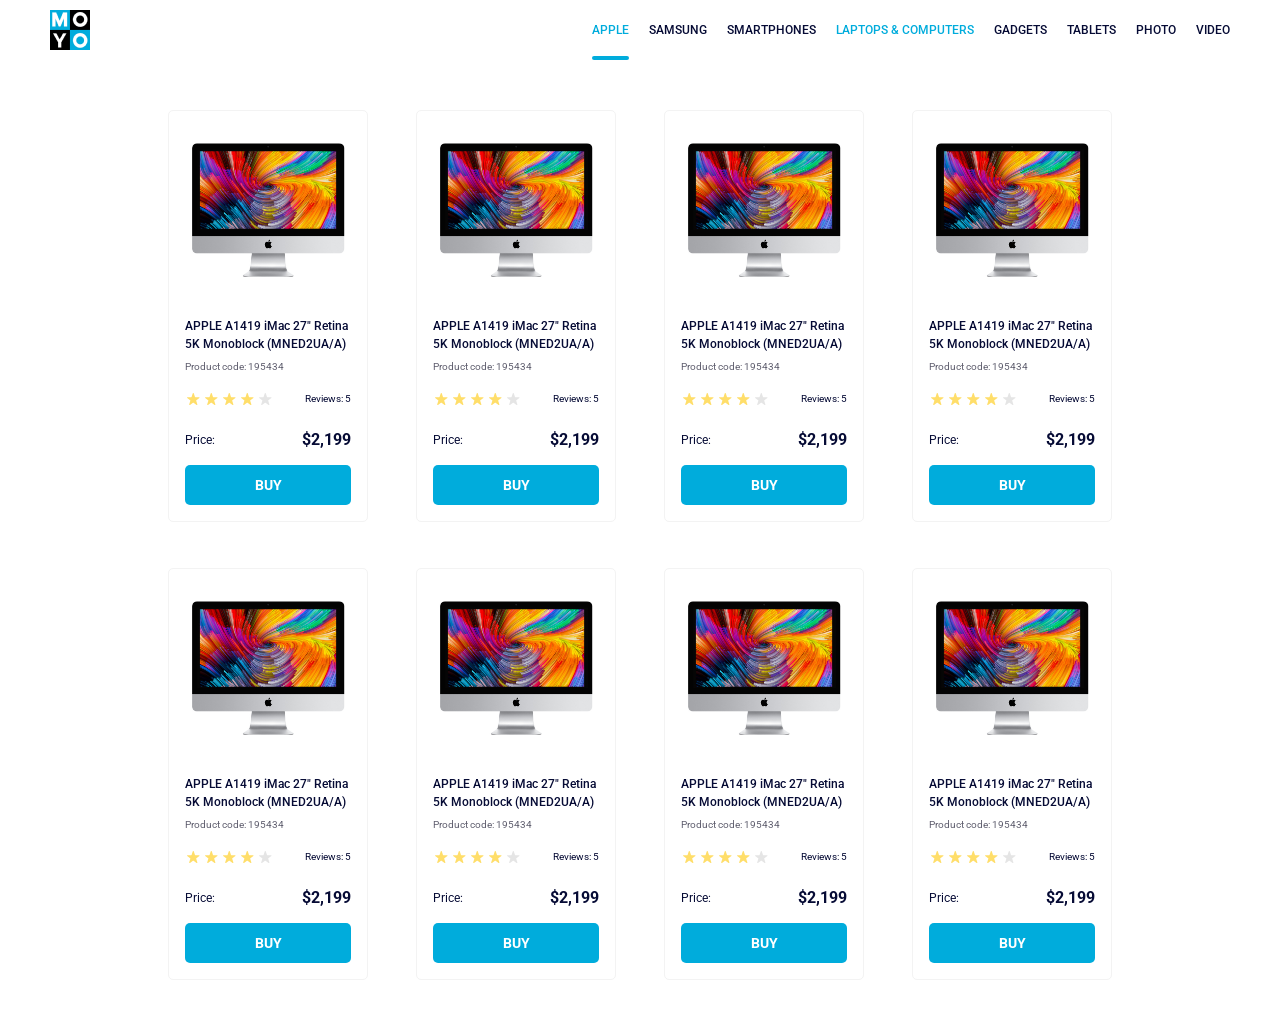
<file: index.html>
<!doctype html><html lang="en"><head><meta charset="utf-8"><meta name="viewport" content="width=device-width, initial-scale=1.0"><title>Catalog</title><link rel="preconnect" href="https://fonts.gstatic.com"><link href="https://fonts.googleapis.com/css2?family=Roboto:wght@400;500;700&display=swap" rel="stylesheet"><link rel="stylesheet" href="index.22e38160.css"></head><body> <header class="header"> <a href="index.html" class="logo"> <img src="logo.eddae0ff.png" alt="LOGO" class="logo__img"> </a> <nav class="nav"> <ul class="nav__list"> <li class="nav__item"> <a class="is-active nav__link" href="#"> Apple </a> </li> <li class="nav__item"> <a class="nav__link" href="#"> Samsung </a> </li> <li class="nav__item"> <a class="nav__link" href="#"> Smartphones </a> </li> <li class="nav__item"> <a class="nav__link" data-qa="nav-hover" href="#"> Laptops & Computers </a> </li> <li class="nav__item"> <a class="nav__link" href="#"> Gadgets </a> </li> <li class="nav__item"> <a class="nav__link" href="#"> Tablets </a> </li> <li class="nav__item"> <a class="nav__link" href="#"> Photo </a> </li> <li class="nav__item"> <a class="nav__link" href="#"> Video </a> </li> </ul> </nav> </header> <main class="main"> <div class="card" data-qa="card"> <img src="imac.202c52ff.jpeg" alt="Photo" class="card__image"> <div class="card__info"> <h1 class="card__info-title"> APPLE A1419 iMac 27" Retina 5K Monoblock (MNED2UA/A) </h1> <span class="card__info-product-code">Product code: 195434</span> </div> <div class="card__review"> <div class="stars stars__count--4"> <div class="stars__star"></div> <div class="stars__star"></div> <div class="stars__star"></div> <div class="stars__star"></div> <div class="stars__star"></div> </div> <span class="card__review-count">Reviews: 5</span> </div> <div class="card__price"> <span class="card__price-name">Price:</span> <span class="card__price-number">$2,199</span> </div> <a class="card__button" data-qa="card-hover" href="#"> Buy </a> </div> <div class="card" data-qa="card"> <img src="imac.202c52ff.jpeg" alt="Photo" class="card__image"> <div class="card__info"> <h1 class="card__info-title"> APPLE A1419 iMac 27" Retina 5K Monoblock (MNED2UA/A) </h1> <span class="card__info-product-code">Product code: 195434</span> </div> <div class="card__review"> <div class="stars stars__count--4"> <div class="stars__star"></div> <div class="stars__star"></div> <div class="stars__star"></div> <div class="stars__star"></div> <div class="stars__star"></div> </div> <span class="card__review-count">Reviews: 5</span> </div> <div class="card__price"> <span class="card__price-name">Price:</span> <span class="card__price-number">$2,199</span> </div> <a class="card__button" data-qa="card-hover" href="#"> Buy </a> </div> <div class="card" data-qa="card"> <img src="imac.202c52ff.jpeg" alt="Photo" class="card__image"> <div class="card__info"> <h1 class="card__info-title"> APPLE A1419 iMac 27" Retina 5K Monoblock (MNED2UA/A) </h1> <span class="card__info-product-code">Product code: 195434</span> </div> <div class="card__review"> <div class="stars stars__count--4"> <div class="stars__star"></div> <div class="stars__star"></div> <div class="stars__star"></div> <div class="stars__star"></div> <div class="stars__star"></div> </div> <span class="card__review-count">Reviews: 5</span> </div> <div class="card__price"> <span class="card__price-name">Price:</span> <span class="card__price-number">$2,199</span> </div> <a class="card__button" data-qa="card-hover" href="#"> Buy </a> </div> <div class="card" data-qa="card"> <img src="imac.202c52ff.jpeg" alt="Photo" class="card__image"> <div class="card__info"> <h1 class="card__info-title"> APPLE A1419 iMac 27" Retina 5K Monoblock (MNED2UA/A) </h1> <span class="card__info-product-code">Product code: 195434</span> </div> <div class="card__review"> <div class="stars stars__count--4"> <div class="stars__star"></div> <div class="stars__star"></div> <div class="stars__star"></div> <div class="stars__star"></div> <div class="stars__star"></div> </div> <span class="card__review-count">Reviews: 5</span> </div> <div class="card__price"> <span class="card__price-name">Price:</span> <span class="card__price-number">$2,199</span> </div> <a class="card__button" data-qa="card-hover" href="#"> Buy </a> </div> <div class="card" data-qa="card"> <img src="imac.202c52ff.jpeg" alt="Photo" class="card__image"> <div class="card__info"> <h1 class="card__info-title"> APPLE A1419 iMac 27" Retina 5K Monoblock (MNED2UA/A) </h1> <span class="card__info-product-code">Product code: 195434</span> </div> <div class="card__review"> <div class="stars stars__count--4"> <div class="stars__star"></div> <div class="stars__star"></div> <div class="stars__star"></div> <div class="stars__star"></div> <div class="stars__star"></div> </div> <span class="card__review-count">Reviews: 5</span> </div> <div class="card__price"> <span class="card__price-name">Price:</span> <span class="card__price-number">$2,199</span> </div> <a class="card__button" data-qa="card-hover" href="#"> Buy </a> </div> <div class="card" data-qa="card"> <img src="imac.202c52ff.jpeg" alt="Photo" class="card__image"> <div class="card__info"> <h1 class="card__info-title"> APPLE A1419 iMac 27" Retina 5K Monoblock (MNED2UA/A) </h1> <span class="card__info-product-code">Product code: 195434</span> </div> <div class="card__review"> <div class="stars stars__count--4"> <div class="stars__star"></div> <div class="stars__star"></div> <div class="stars__star"></div> <div class="stars__star"></div> <div class="stars__star"></div> </div> <span class="card__review-count">Reviews: 5</span> </div> <div class="card__price"> <span class="card__price-name">Price:</span> <span class="card__price-number">$2,199</span> </div> <a class="card__button" data-qa="card-hover" href="#"> Buy </a> </div> <div class="card" data-qa="card"> <img src="imac.202c52ff.jpeg" alt="Photo" class="card__image"> <div class="card__info"> <h1 class="card__info-title"> APPLE A1419 iMac 27" Retina 5K Monoblock (MNED2UA/A) </h1> <span class="card__info-product-code">Product code: 195434</span> </div> <div class="card__review"> <div class="stars stars__count--4"> <div class="stars__star"></div> <div class="stars__star"></div> <div class="stars__star"></div> <div class="stars__star"></div> <div class="stars__star"></div> </div> <span class="card__review-count">Reviews: 5</span> </div> <div class="card__price"> <span class="card__price-name">Price:</span> <span class="card__price-number">$2,199</span> </div> <a class="card__button" data-qa="card-hover" href="#"> Buy </a> </div> <div class="card" data-qa="card"> <img src="imac.202c52ff.jpeg" alt="Photo" class="card__image"> <div class="card__info"> <h1 class="card__info-title"> APPLE A1419 iMac 27" Retina 5K Monoblock (MNED2UA/A) </h1> <span class="card__info-product-code">Product code: 195434</span> </div> <div class="card__review"> <div class="stars stars__count--4"> <div class="stars__star"></div> <div class="stars__star"></div> <div class="stars__star"></div> <div class="stars__star"></div> <div class="stars__star"></div> </div> <span class="card__review-count">Reviews: 5</span> </div> <div class="card__price"> <span class="card__price-name">Price:</span> <span class="card__price-number">$2,199</span> </div> <a class="card__button" data-qa="card-hover" href="#"> Buy </a> </div> </main> </body></html>
</file>
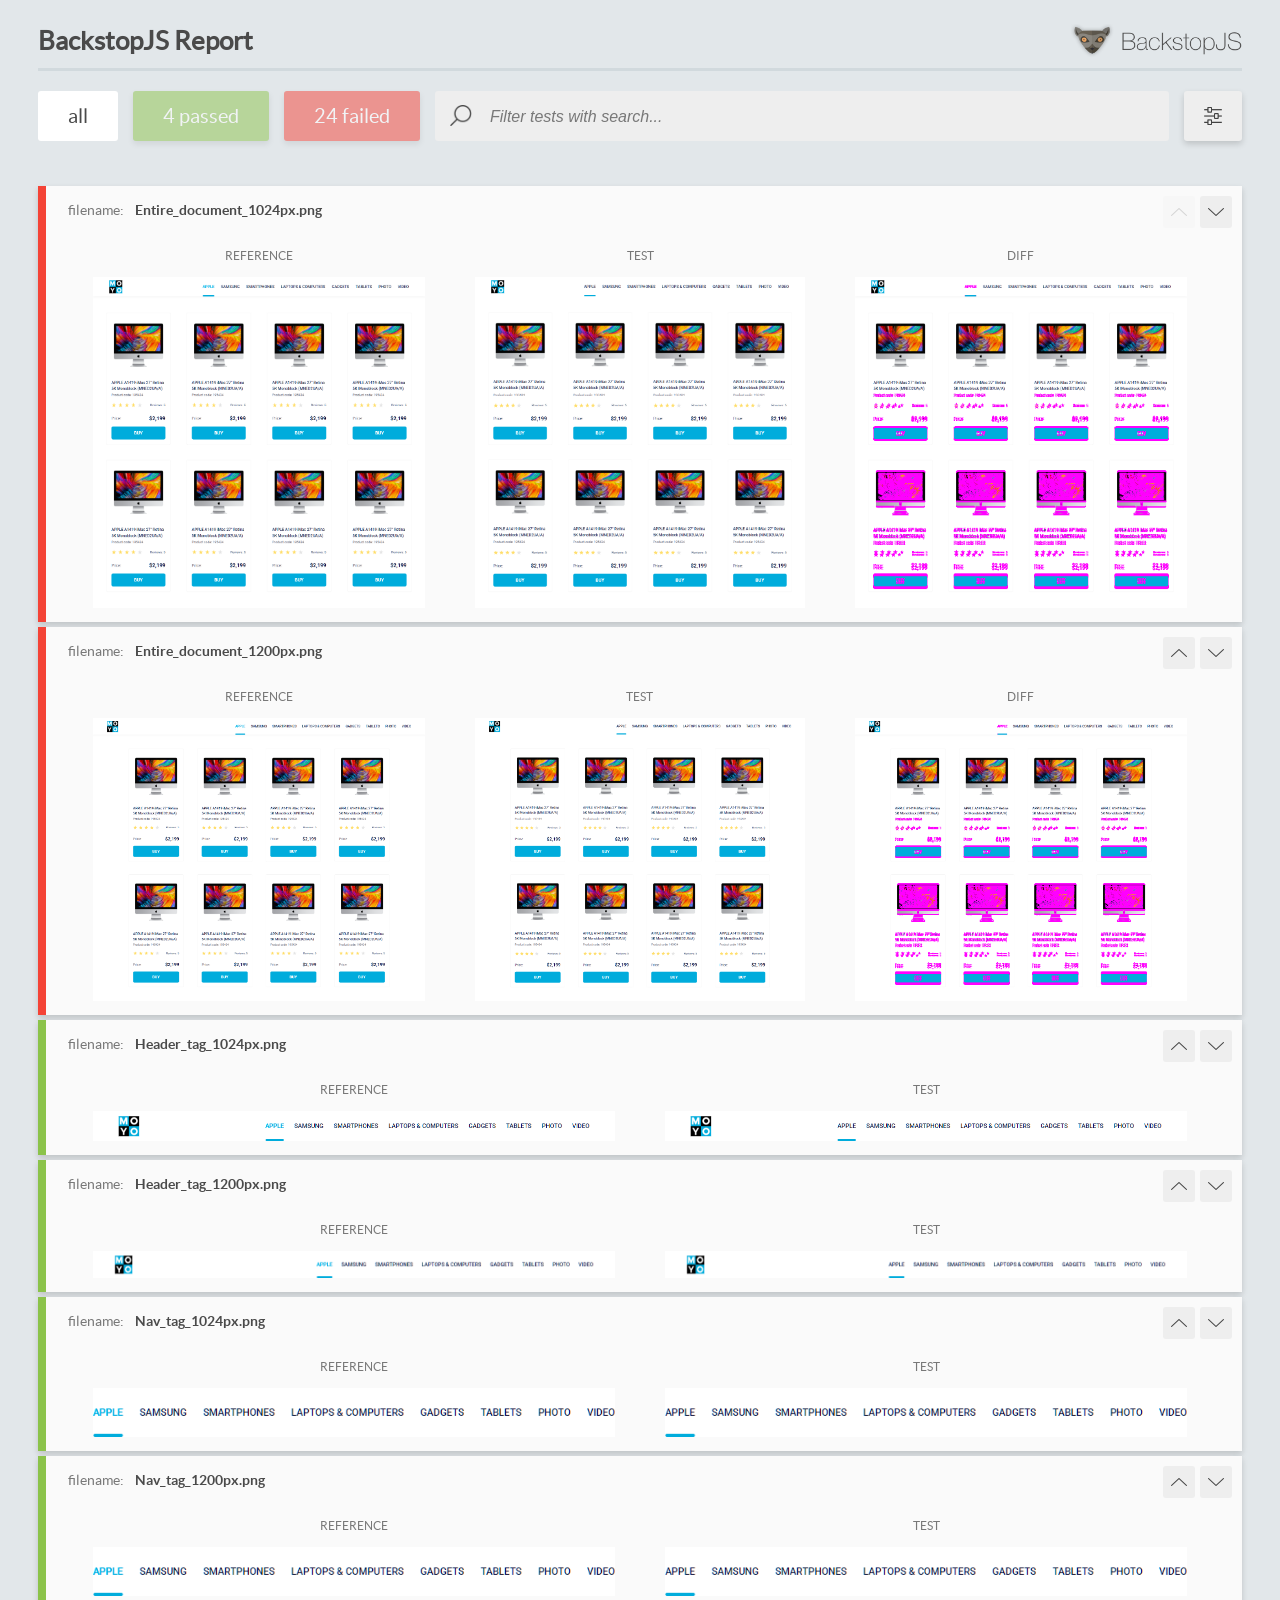
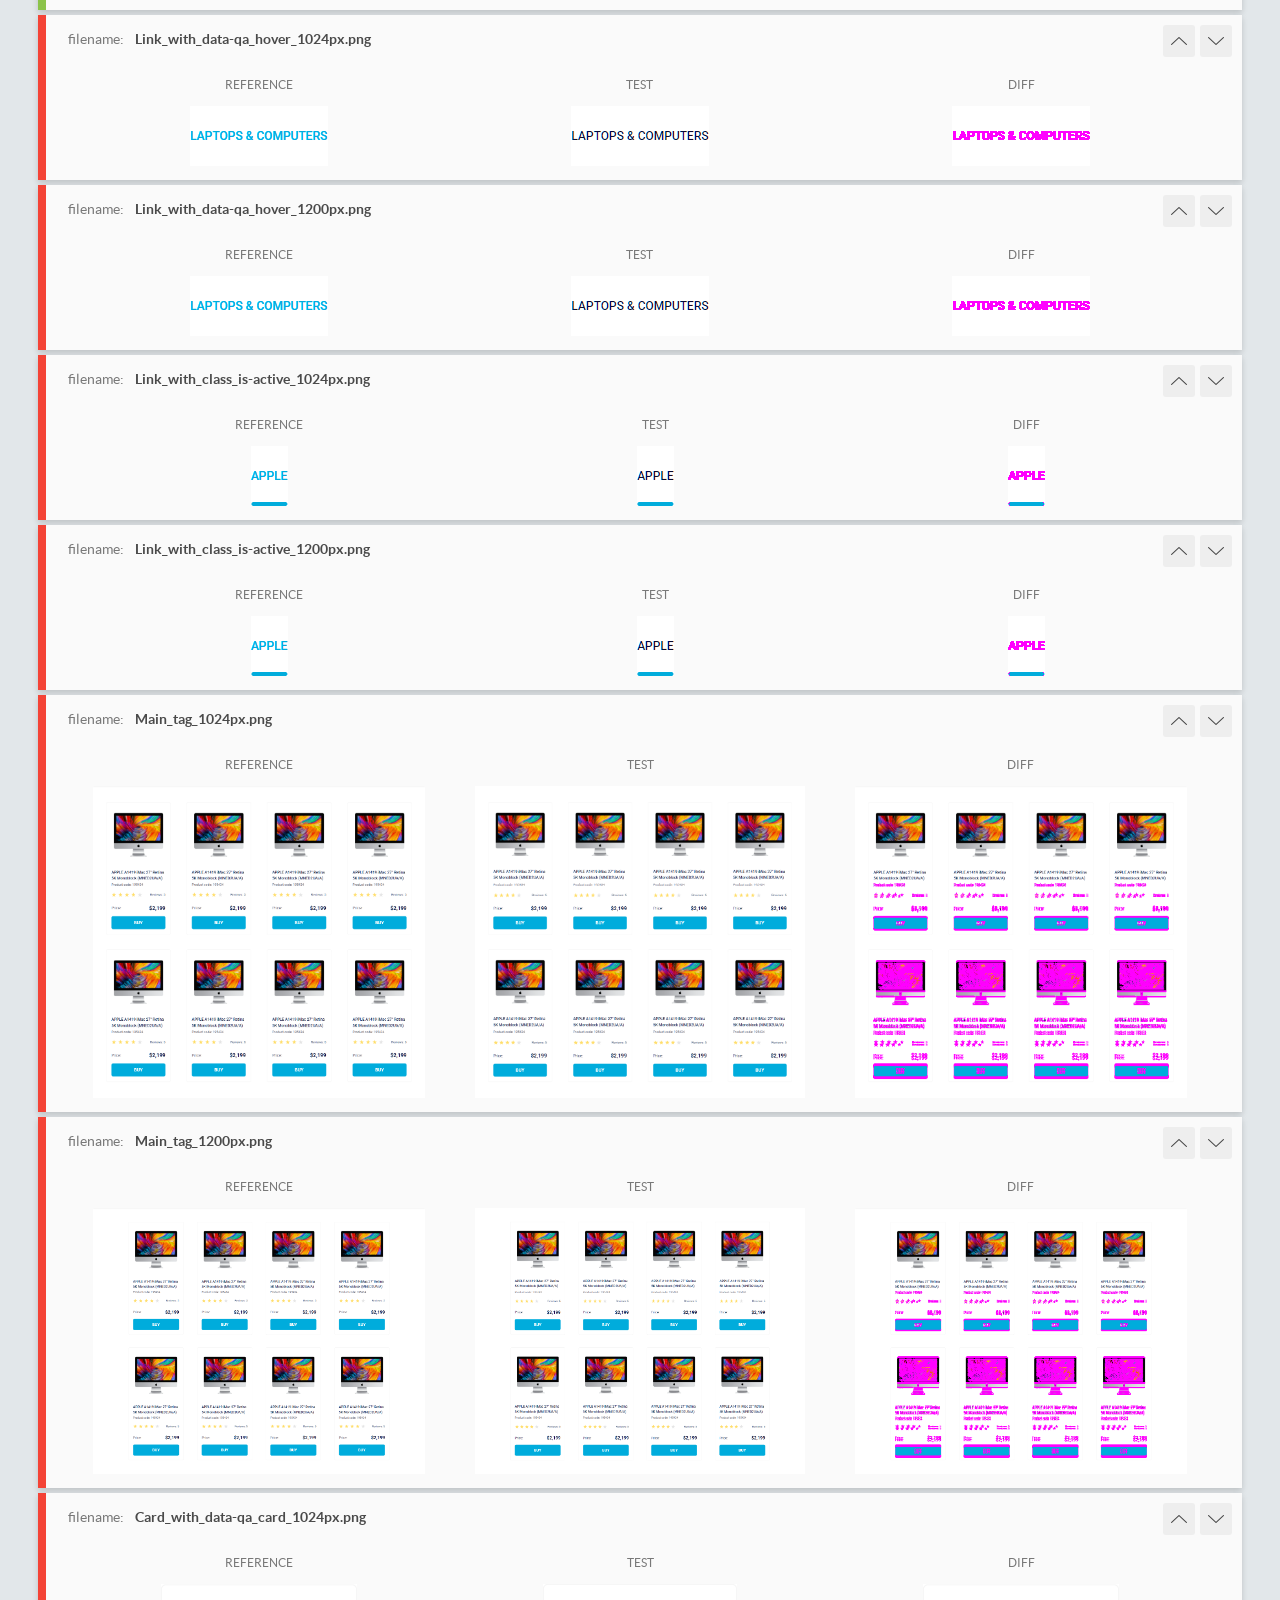
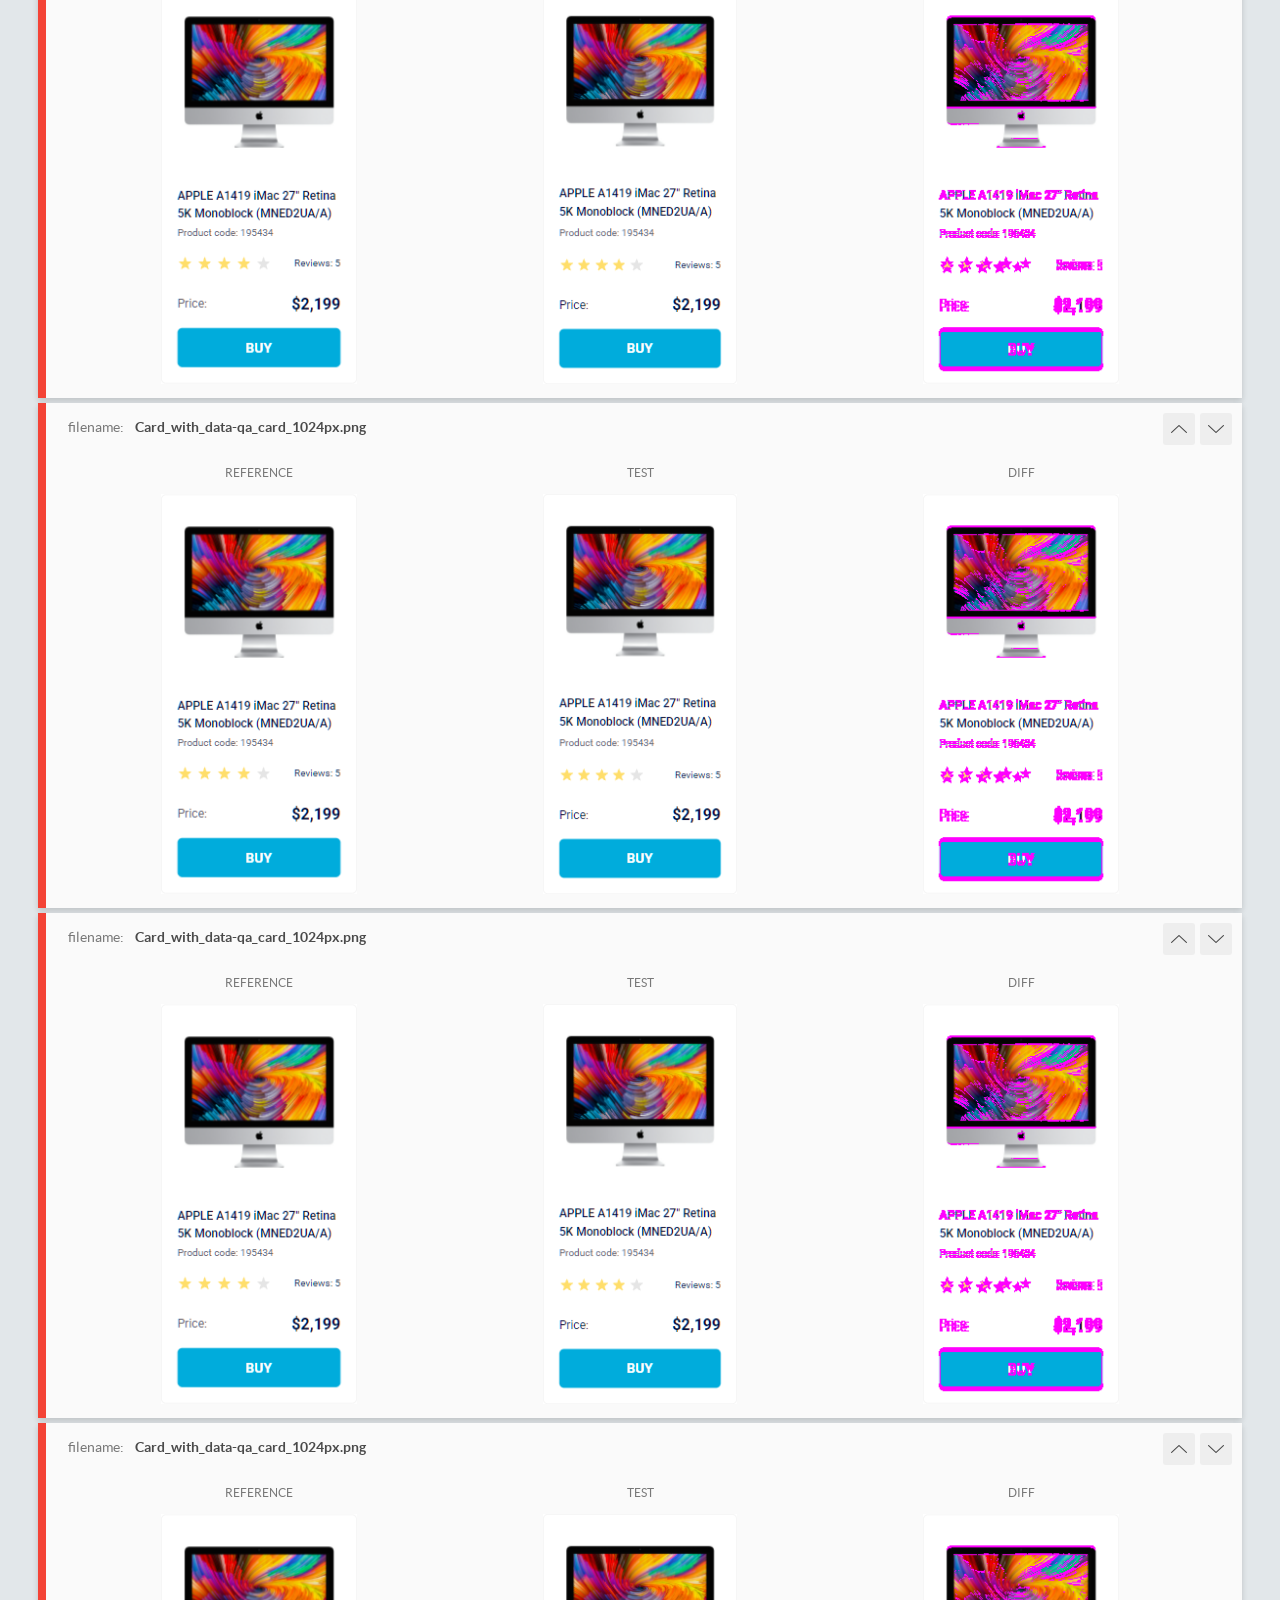
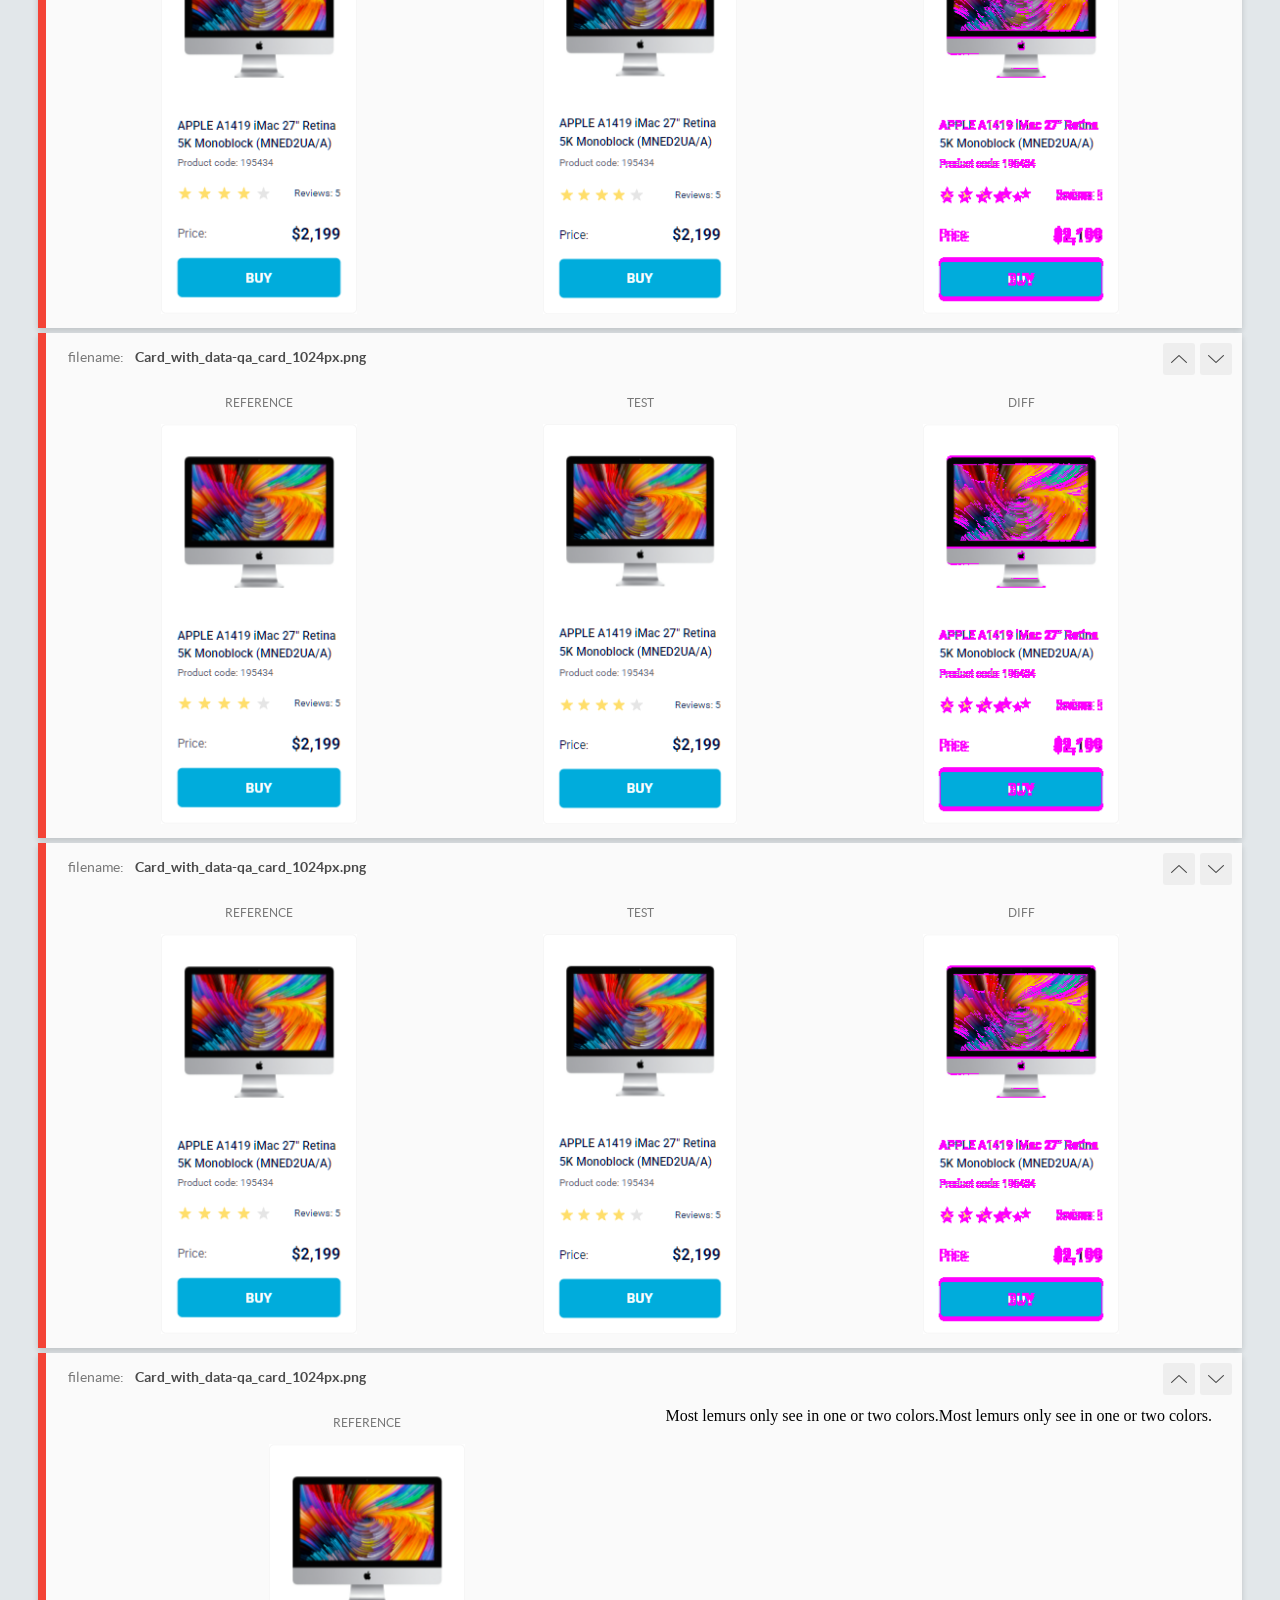
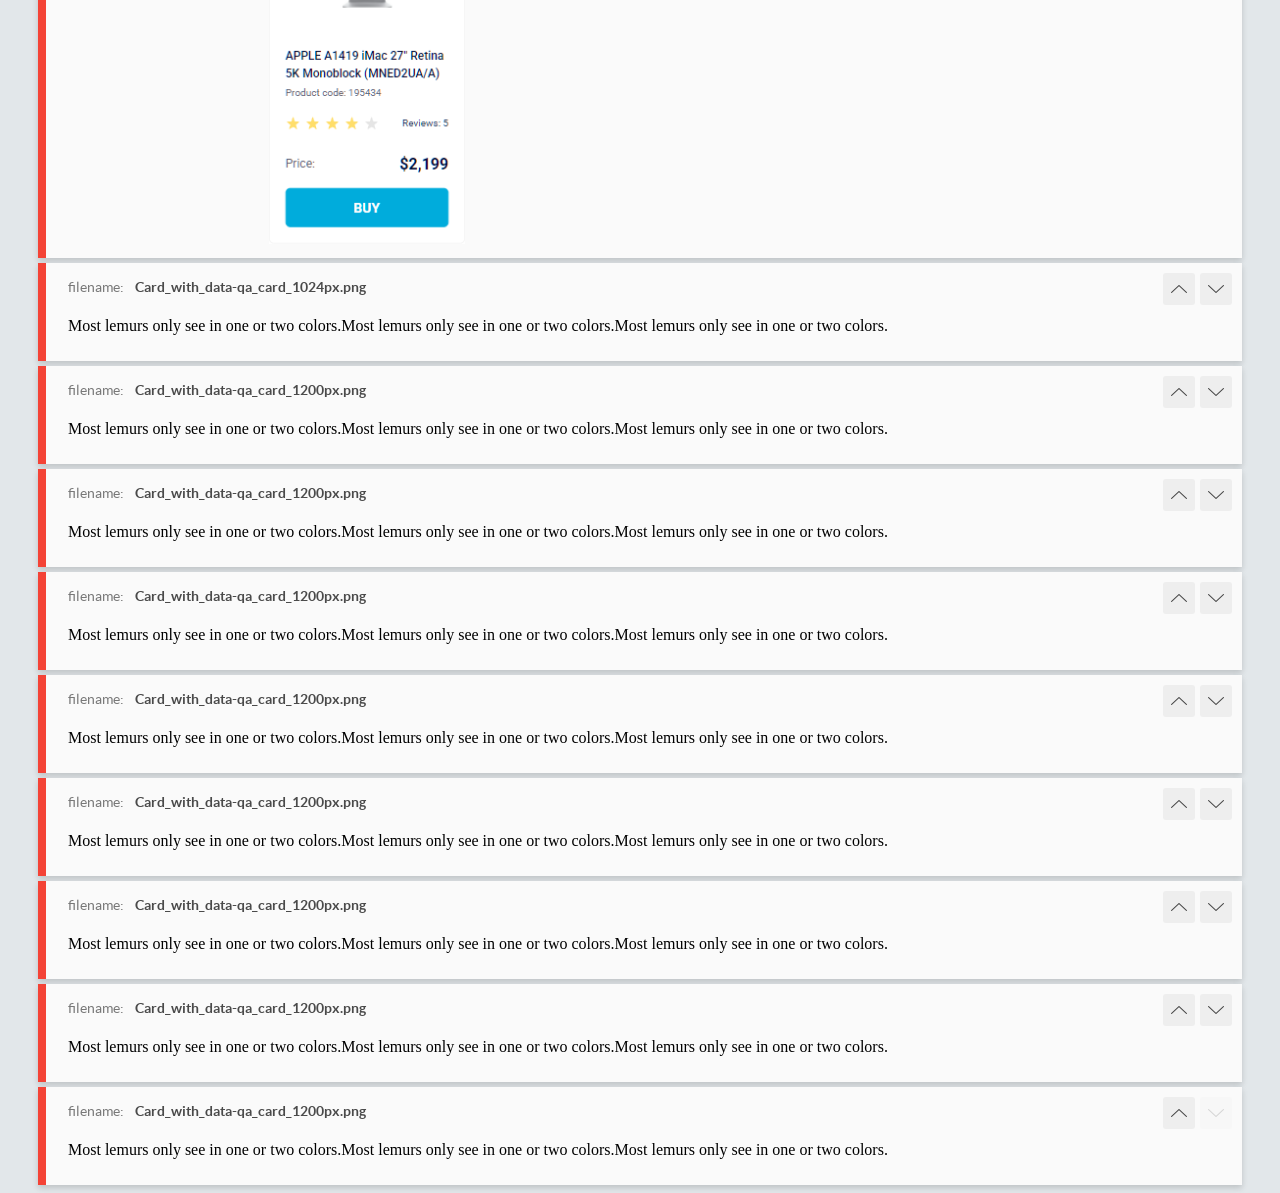
<file: report/html_report/index.html>
<!DOCTYPE html>
<html>
  <head>
    <meta charset="utf-8">
    <!-- Disable Cache -->
    <meta http-equiv="Cache-Control" content="no-cache, no-store, must-revalidate">
    <meta http-equiv="Pragma" content="no-cache">
    <meta http-equiv="Expires" content="0">

    <title>BackstopJS Report</title>

    <style>
      @font-face {
          font-family: 'latoregular';
          src: url('./assets/fonts/lato-regular-webfont.woff2') format('woff2'),
              url('./assets/fonts/lato-regular-webfont.woff') format('woff');
          font-weight: 400;
          font-style: normal;
      }
      @font-face {
          font-family: 'latobold';
          src: url('./assets/fonts/lato-bold-webfont.woff2') format('woff2'),
              url('./assets/fonts/lato-bold-webfont.woff') format('woff');
          font-weight: 700;
          font-style: normal;
      }

      .ReactModal__Body--open {
          overflow: hidden;
      }
      .ReactModal__Body--open .header {
        display: none;
      }

    </style>
  </head>
  <body style="background-color: #E2E7EA">
    <div id="root">

    </div>
    <script>
      function report (report) { // eslint-disable-line no-unused-vars
        window.tests = report;
      }
    </script>
    <script src="config.js"></script>
    <script src="index_bundle.js"></script>
  </body>
</html>
</file>
<file: index.22e38160.css>
body{margin:0}.header{font-variation-settings:"wdth" 100;text-transform:uppercase;justify-content:space-between;align-items:center;padding:0 50px;font-family:Roboto,sans-serif;font-size:12px;font-style:normal;font-weight:500;display:flex;position:relative}.nav{line-height:60px;display:inline-block}.logo__img{width:40px;height:40px;display:block}.nav__link{color:#060b35;text-decoration:none;transition-duration:.3s;display:flex;position:relative}.nav__list{gap:20px;margin:0;padding:0;list-style:none;display:flex}.is-active{color:#00acdc}.is-active:after{content:"";background-color:#00acdc;border-radius:8px;width:100%;height:4px;display:block;position:absolute;bottom:0}[data-qa=nav-hover]{color:#00acdc}.card{box-sizing:border-box;letter-spacing:0%;color:#060b35;border:1px solid #f3f3f3;border-radius:5px;flex-direction:column;width:200px;padding:32px 16px 16px;font-family:Roboto,sans-serif;font-size:12px;font-weight:500;line-height:18px;transition-duration:.3s;display:flex}.card:hover{transform:scale(1.2)}.card:hover__info-title{color:#34568b}.card__image{justify-content:center;width:160px;height:134px;margin-bottom:40px;padding-inline:3px;position:relative}.card__info{margin-bottom:16px}.card__info-title{letter-spacing:0%;margin-top:0;margin-bottom:4px;font-size:12px;font-weight:500;line-height:18px}.card__info-product-code{color:#616070;letter-spacing:0%;font-size:10px;font-weight:400;line-height:14px}.card__review{justify-content:space-between;align-items:center;margin-bottom:24px;display:flex}.card__review-count{letter-spacing:0%;font-size:10px;font-weight:400;line-height:14px}.card__price{justify-content:space-between;margin-bottom:16px;display:flex}.card__price-name{letter-spacing:0%;font-size:12px;font-weight:400;line-height:18px}.card__price-number{letter-spacing:0%;font-size:16px;font-weight:700;line-height:18px}.card__button{box-sizing:border-box;color:#fff;text-transform:uppercase;background-color:#00acdc;border-radius:5px;justify-content:center;padding:12px;font-size:14px;font-weight:700;line-height:16px;text-decoration:none;transition-duration:.3s;display:flex}.card__button:hover{color:#00acdc;background-color:#fff;border:1px solid #00acdc}.stars{flex-direction:row;gap:2px;margin:0;display:flex}.stars__star{background-image:url(star.822d561e.svg);background-position:50%;background-repeat:no-repeat;width:16px;height:16px}.stars__count--1>.stars__star:nth-child(-n+1),.stars__count--2>.stars__star:nth-child(-n+2),.stars__count--3>.stars__star:nth-child(-n+3),.stars__count--4>.stars__star:nth-child(-n+4),.stars__count--5>.stars__star:nth-child(-n+5){background-image:url(star-active.edda4c43.svg)}.main{grid-template-columns:repeat(1,200px);grid-auto-flow:row;justify-content:center;gap:46px 48px;padding:50px 40px;display:grid}@media (width>=488px){.main{grid-template-columns:repeat(2,200px)}}@media (width>=768px){.main{grid-template-columns:repeat(3,200px)}}@media (width>=1024px){.main{grid-template-columns:repeat(4,200px)}}
/*# sourceMappingURL=index.22e38160.css.map */
</file>
